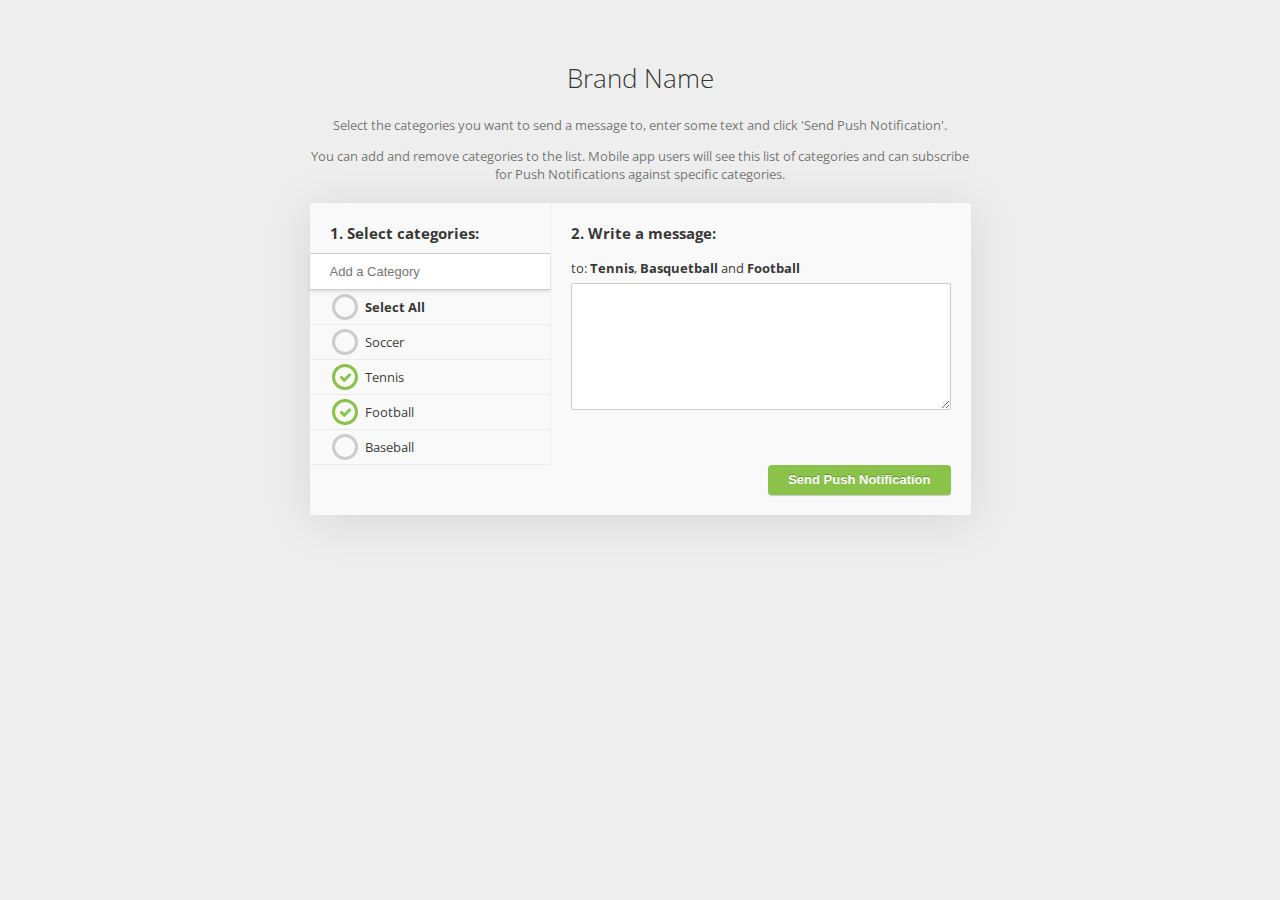
<file: console/index.html>
<!DOCTYPE html>
<html>
  <head>
    <title>Feedhenry Push Template - Console</title>
    <meta name="viewport" content="width=device-width, initial-scale=1.0">
    <meta charset="utf-8">
    <link rel="shortcut icon" href="../dist/img/favicon.ico">
    <link rel="apple-touch-icon-precomposed" sizes="144x144" href="../dist/img/apple-touch-icon-144-precomposed.png">
    <link rel="apple-touch-icon-precomposed" sizes="114x114" href="../dist/img/apple-touch-icon-114-precomposed.png">
    <link rel="apple-touch-icon-precomposed" sizes="72x72" href="../dist/img/apple-touch-icon-72-precomposed.png">
    <link rel="apple-touch-icon-precomposed" href="../dist/img/apple-touch-icon-57-precomposed.png">
    <link rel="stylesheet" href="//maxcdn.bootstrapcdn.com/font-awesome/4.3.0/css/font-awesome.min.css">
    <link href="css/styles.css" rel="stylesheet" media="screen, print">
  </head>
  <body>
    
    <h1 class="brand">Brand Name</h1>
    
    <div class="instructions">
      <p>Select the categories you want to send a message to, enter some text and click 'Send Push Notification'.</p>
      <p>You can add and remove categories to the list. Mobile app users will see this list of categories and can subscribe for Push Notifications against specific categories.</p>
    </div><!-- /instructions -->
    
    <div class="container">
      <form action="#">
        <div class="category-list">
          <h3>1. Select categories:</h3> 
          
          <div class="category-add">
            <label for="category-add" class="sr-only">Category Add</label>
            <input type="text" id="category-add" placeholder="Add a Category" />
          </div>
          
          <p class="loader"><i class="fa fa-circle-o-notch fa-spin"></i> Loading ...</p>

          <div class="category all">
            <input type="checkbox" id="soccer"/>
            <label for="soccer">
              Select All 
            </label>
          </div>

          <div class="category">
            <input type="checkbox" id="soccer"/>
            <label for="soccer">
              Soccer 
              <a href="#" class="delete-btn">
                <i class="fa fa-trash-o"></i>
              </a>
            </label>
          </div>

          <div class="category">
            <input type="checkbox" id="tennis" checked="checked" />
            <label for="tennis">
              Tennis
              <a href="#" class="delete-btn">
                <i class="fa fa-trash-o"></i>
              </a>
            </label>
          </div>

          <div class="category">
            <input type="checkbox" id="football" checked="checked" />
            <label for="football">
              Football
              <a href="#" class="delete-btn">
                <i class="fa fa-trash-o"></i>
              </a>
            </label>
          </div>
          <div class="category">
            <input type="checkbox" id="baseball"  />
            <label for="baseball">
              Baseball
              <a href="#" class="delete-btn">
                <i class="fa fa-trash-o"></i>
              </a>
            </label>
          </div>
<!--
          <div class="category">
            <input type="checkbox" id="basquetball" checked="checked" />
            <label for="basquetball">Basquetball</label>
          </div>
          <div class="category">
            <input type="checkbox" id="golf" />
            <label for="golf">Golf</label>
          </div>
          -->


        </div><!-- /category-list -->
        
        <div class="message">
          <h3>2. Write a message:</h3> 
          <label for="pushmessage">
            to: <strong>Tennis</strong>, <strong>Basquetball</strong> and <strong>Football</strong>
          </label>
          <textarea rows="7" cols="5" id="pushmessage"></textarea>
        </div><!-- /message -->
        
        <div class="submit-btn">
          <input type="submit" value="Send Push Notification" /> 
          <!-- ERIK: 
            Please add "disabled" to the input when there are no categories selected 
            <input type="submit" value="Send Push Notification" disabled /> 
          -->
        </div><!-- /submit-btn -->
        
      </form>  


    <div class="alert">
      Message sent!
    </div>
    <!-- ERIK: 
      by default this is green, if this is an error add the class "danger"
      <div class="alert danger">
    -->
    </div><!-- /container -->
    
    
  </body>
</html>
</file>
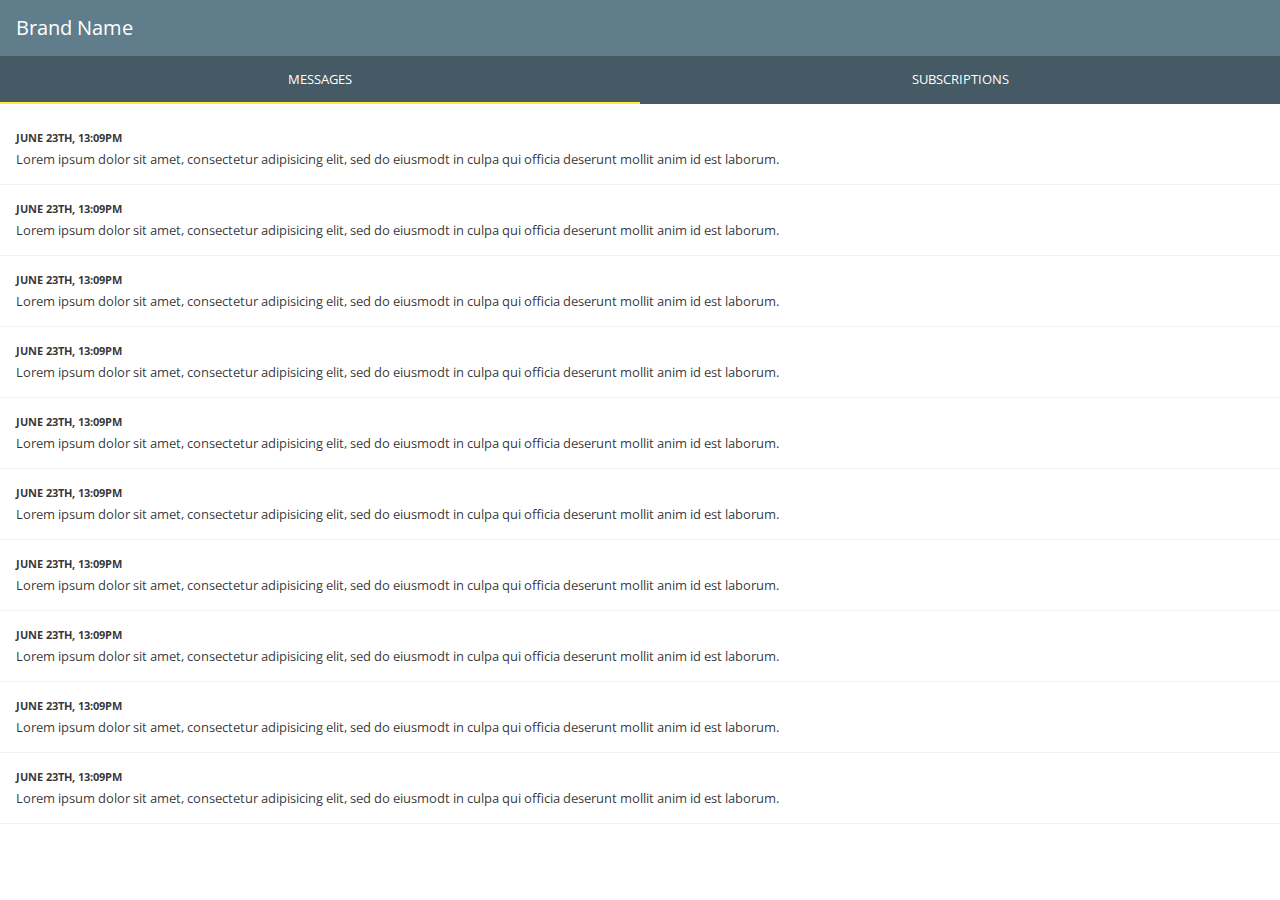
<file: mobile/index.html>
<!DOCTYPE html>
<html>
  <head>
    <title>Feedhenry Push Template - Console</title>
    <meta name="viewport" content="width=device-width, initial-scale=1.0">
    <meta charset="utf-8">
    <link rel="shortcut icon" href="../dist/img/favicon.ico">
    <link rel="apple-touch-icon-precomposed" sizes="144x144" href="../dist/img/apple-touch-icon-144-precomposed.png">
    <link rel="apple-touch-icon-precomposed" sizes="114x114" href="../dist/img/apple-touch-icon-114-precomposed.png">
    <link rel="apple-touch-icon-precomposed" sizes="72x72" href="../dist/img/apple-touch-icon-72-precomposed.png">
    <link rel="apple-touch-icon-precomposed" href="../dist/img/apple-touch-icon-57-precomposed.png">
    <link rel="stylesheet" href="//maxcdn.bootstrapcdn.com/font-awesome/4.3.0/css/font-awesome.min.css">
    <link href="css/styles.css" rel="stylesheet" media="screen, print">
  </head>
  <body>
    
    <div class="app-bar">
      <h1 class="brand">Brand Name</h1>
    </div>
    
    <nav>
      <ul>
        <li class="active"><a href="#">Messages</a></li>
        <li><a href="categories.html">Subscriptions</a></li>
      </ul>
    </nav>
    
    <div class="message-feed">
      
      <div class="message">
        <h4>June 23th, 13:09pm</h4>
        <p>Lorem ipsum dolor sit amet, consectetur adipisicing elit, sed do eiusmodt in culpa qui officia deserunt mollit anim id est laborum.</p>
      </div><!-- /message-->

      <div class="message">
        <h4>June 23th, 13:09pm</h4>
        <p>Lorem ipsum dolor sit amet, consectetur adipisicing elit, sed do eiusmodt in culpa qui officia deserunt mollit anim id est laborum.</p>
      </div><!-- /message-->

      <div class="message">
        <h4>June 23th, 13:09pm</h4>
        <p>Lorem ipsum dolor sit amet, consectetur adipisicing elit, sed do eiusmodt in culpa qui officia deserunt mollit anim id est laborum.</p>
      </div><!-- /message-->
      <div class="message">
        <h4>June 23th, 13:09pm</h4>
        <p>Lorem ipsum dolor sit amet, consectetur adipisicing elit, sed do eiusmodt in culpa qui officia deserunt mollit anim id est laborum.</p>
      </div><!-- /message-->
      <div class="message">
        <h4>June 23th, 13:09pm</h4>
        <p>Lorem ipsum dolor sit amet, consectetur adipisicing elit, sed do eiusmodt in culpa qui officia deserunt mollit anim id est laborum.</p>
      </div><!-- /message-->
      <div class="message">
        <h4>June 23th, 13:09pm</h4>
        <p>Lorem ipsum dolor sit amet, consectetur adipisicing elit, sed do eiusmodt in culpa qui officia deserunt mollit anim id est laborum.</p>
      </div><!-- /message-->

      <div class="message">
        <h4>June 23th, 13:09pm</h4>
        <p>Lorem ipsum dolor sit amet, consectetur adipisicing elit, sed do eiusmodt in culpa qui officia deserunt mollit anim id est laborum.</p>
      </div><!-- /message-->
      <div class="message">
        <h4>June 23th, 13:09pm</h4>
        <p>Lorem ipsum dolor sit amet, consectetur adipisicing elit, sed do eiusmodt in culpa qui officia deserunt mollit anim id est laborum.</p>
      </div><!-- /message-->
      <div class="message">
        <h4>June 23th, 13:09pm</h4>
        <p>Lorem ipsum dolor sit amet, consectetur adipisicing elit, sed do eiusmodt in culpa qui officia deserunt mollit anim id est laborum.</p>
      </div><!-- /message-->
      <div class="message">
        <h4>June 23th, 13:09pm</h4>
        <p>Lorem ipsum dolor sit amet, consectetur adipisicing elit, sed do eiusmodt in culpa qui officia deserunt mollit anim id est laborum.</p>
      </div><!-- /message-->
      
    </div><!-- /message-feed -->
    
  </body>
</html>
</file>
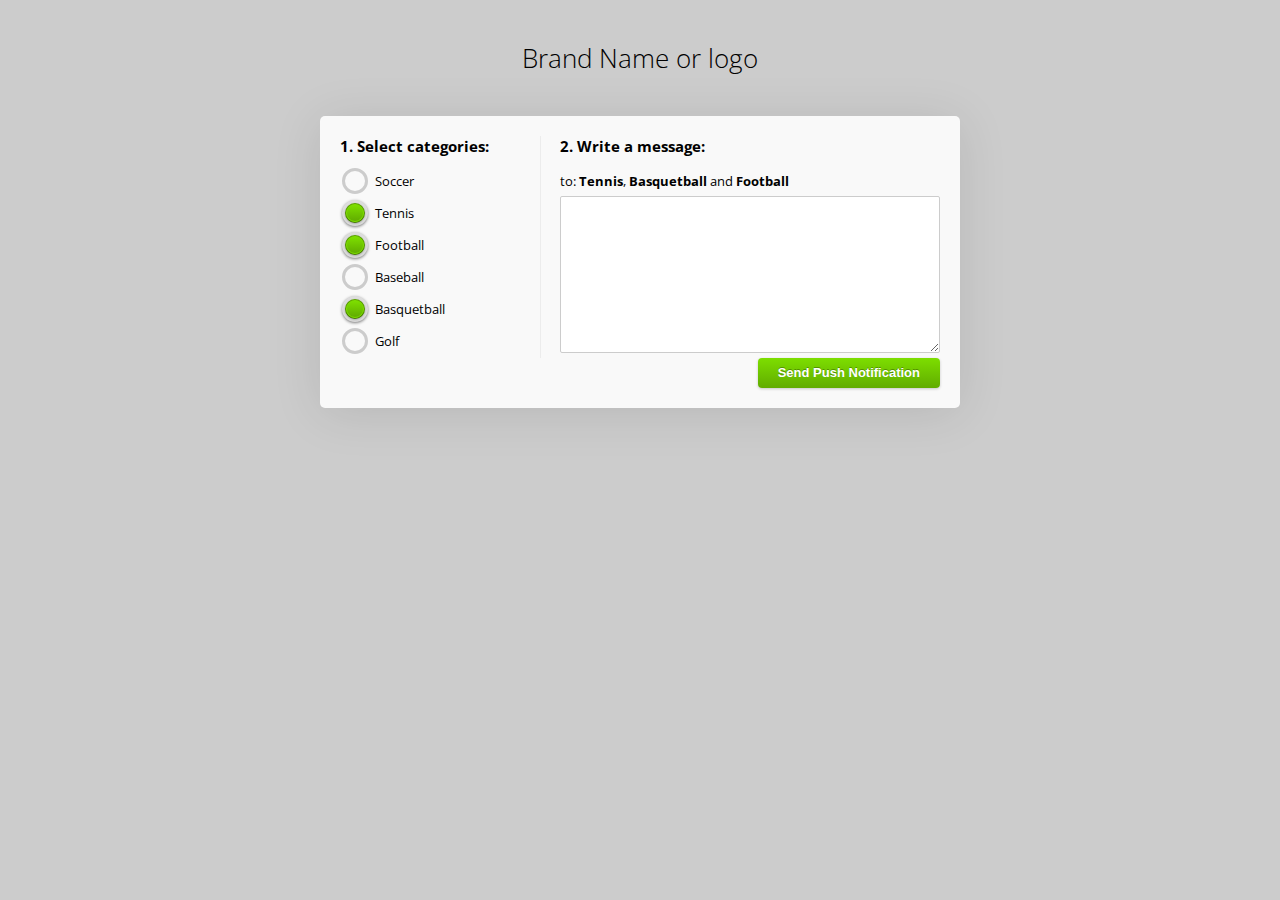
<file: console.html>
<!DOCTYPE html>
<html>
  <head>
    <title>Feedhenry Push Template - Console</title>
    <meta name="viewport" content="width=device-width, initial-scale=1.0">
    <meta charset="utf-8">
    <link rel="shortcut icon" href="../dist/img/favicon.ico">
    <link rel="apple-touch-icon-precomposed" sizes="144x144" href="../dist/img/apple-touch-icon-144-precomposed.png">
    <link rel="apple-touch-icon-precomposed" sizes="114x114" href="../dist/img/apple-touch-icon-114-precomposed.png">
    <link rel="apple-touch-icon-precomposed" sizes="72x72" href="../dist/img/apple-touch-icon-72-precomposed.png">
    <link rel="apple-touch-icon-precomposed" href="../dist/img/apple-touch-icon-57-precomposed.png">
    <link href="css/styles.css" rel="stylesheet" media="screen, print">
  </head>
  <body>
    
    <h1 class="brand">Brand Name or logo</h1>
    
    <div class="container">
      <form action="#">
        <div class="category-list">
          <h3>1. Select categories:</h3> 
          <div class="category">
            <input type="checkbox" id="soccer"/>
            <label for="soccer">Soccer</label>
          </div>

          <div class="category">
            <input type="checkbox" id="tennis" checked="checked" />
            <label for="tennis">Tennis</label>
          </div>

          <div class="category">
            <input type="checkbox" id="football" checked="checked" />
            <label for="football">Football</label>
          </div>

          <div class="category">
            <input type="checkbox" id="baseball"  />
            <label for="baseball">Baseball</label>
          </div>

          <div class="category">
            <input type="checkbox" id="basquetball" checked="checked" />
            <label for="basquetball">Basquetball</label>
          </div>

          <div class="category">
            <input type="checkbox" id="golf" />
            <label for="golf">Golf</label>
          </div>

        </div><!-- /category-list -->
        
        <div class="message">
          <h3>2. Write a message:</h3> 
          <label for="pushmessage">
            to: <strong>Tennis</strong>, <strong>Basquetball</strong> and <strong>Football</strong>
          </label>
          <textarea rows="9" cols="5" id="pushmessage"></textarea>
        </div><!-- /message -->
        
        <div class="submit-btn">
          <input type="submit" value="Send Push Notification" /> 
          <!-- ERIK: 
            Please add "disabled" to the input when there are no categories selected 
            <input type="submit" value="Send Push Notification" disabled /> 
          -->
        </div><!-- /submit-btn -->
        
      </form>  
    </div><!-- /container -->
  </body>
</html>
</file>
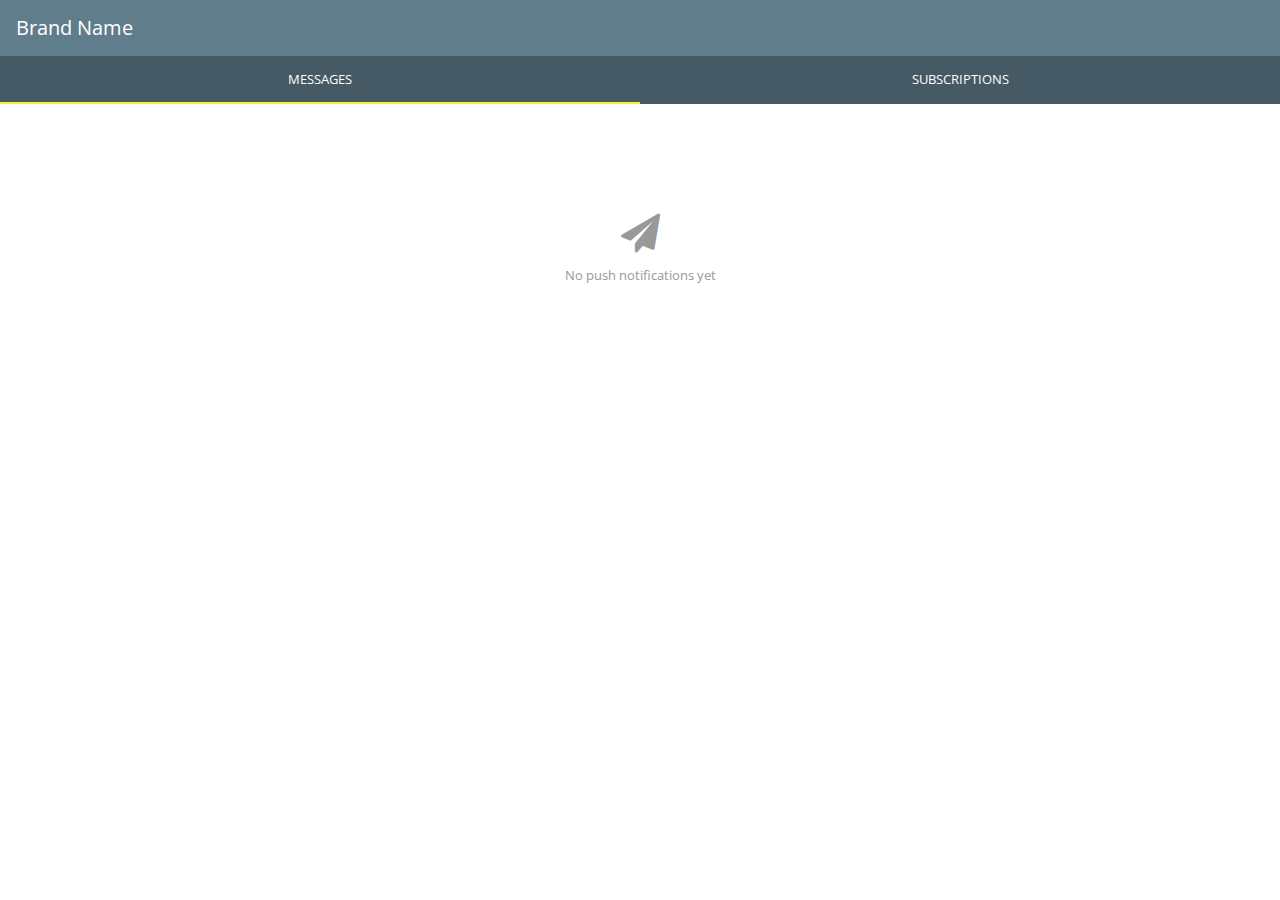
<file: mobile/blank.html>
<!DOCTYPE html>
<html>
  <head>
    <title>Feedhenry Push Template - Console</title>
    <meta name="viewport" content="width=device-width, initial-scale=1.0">
    <meta charset="utf-8">
    <link rel="shortcut icon" href="../dist/img/favicon.ico">
    <link rel="apple-touch-icon-precomposed" sizes="144x144" href="../dist/img/apple-touch-icon-144-precomposed.png">
    <link rel="apple-touch-icon-precomposed" sizes="114x114" href="../dist/img/apple-touch-icon-114-precomposed.png">
    <link rel="apple-touch-icon-precomposed" sizes="72x72" href="../dist/img/apple-touch-icon-72-precomposed.png">
    <link rel="apple-touch-icon-precomposed" href="../dist/img/apple-touch-icon-57-precomposed.png">
    <link rel="stylesheet" href="//maxcdn.bootstrapcdn.com/font-awesome/4.3.0/css/font-awesome.min.css">
    <link href="css/styles.css" rel="stylesheet" media="screen, print">
  </head>
  <body>
    
    <div class="app-bar">
      <h1 class="brand">Brand Name</h1>
    </div>
    
    <nav>
      <ul>
        <li class="active"><a href="#">Messages</a></li>
        <li><a href="categories.html">Subscriptions</a></li>
      </ul>
    </nav>
    
    <div class="blank-slate">
      <i class="fa fa-paper-plane fa-3x"></i>
      <p>No push notifications yet</p>
    </div><!-- /blank-slate -->
    
  </body>
</html>
</file>
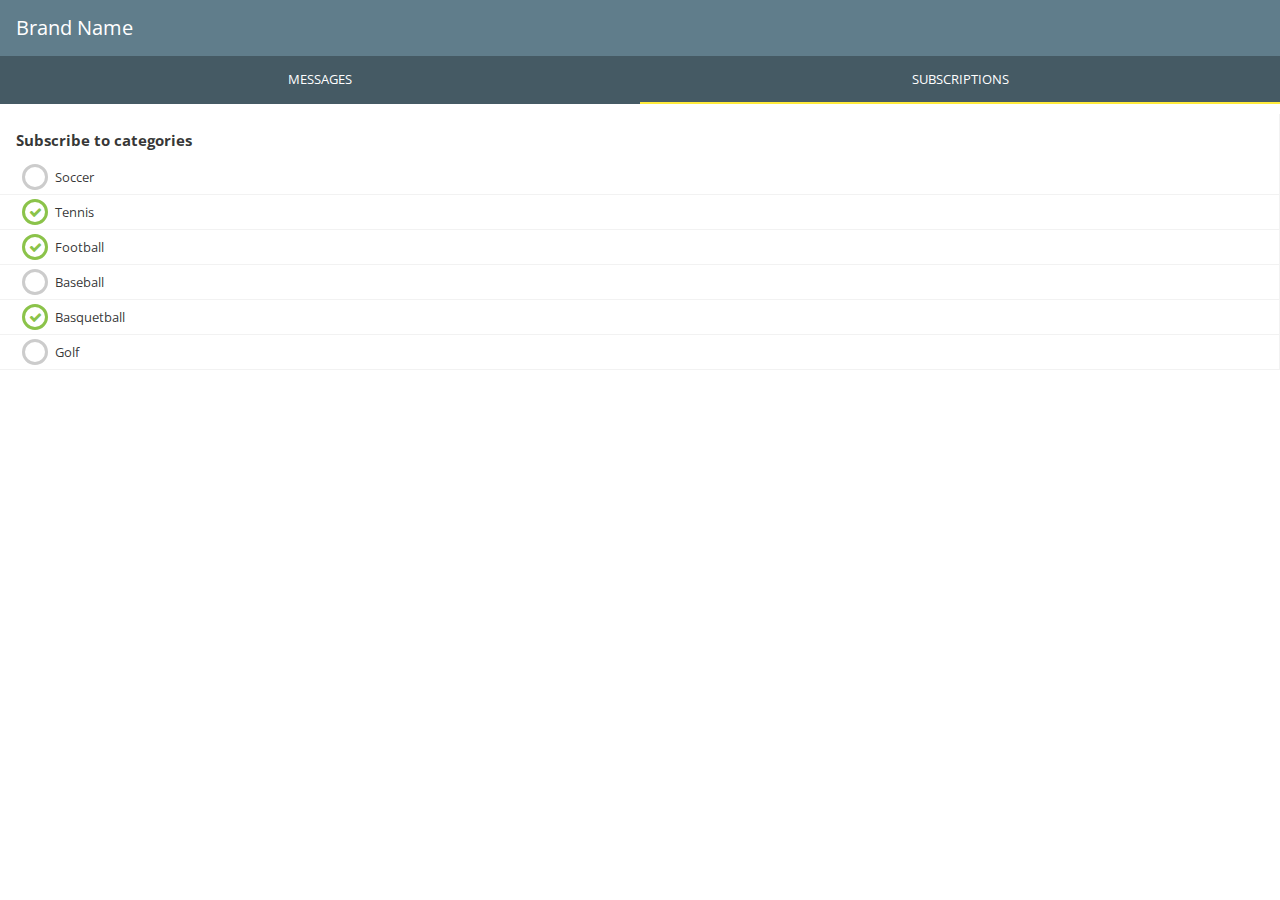
<file: mobile/categories.html>
<!DOCTYPE html>
<html>
  <head>
    <title>Feedhenry Push Template - Console</title>
    <meta name="viewport" content="width=device-width, initial-scale=1.0">
    <meta charset="utf-8">
    <link rel="shortcut icon" href="../dist/img/favicon.ico">
    <link rel="apple-touch-icon-precomposed" sizes="144x144" href="../dist/img/apple-touch-icon-144-precomposed.png">
    <link rel="apple-touch-icon-precomposed" sizes="114x114" href="../dist/img/apple-touch-icon-114-precomposed.png">
    <link rel="apple-touch-icon-precomposed" sizes="72x72" href="../dist/img/apple-touch-icon-72-precomposed.png">
    <link rel="apple-touch-icon-precomposed" href="../dist/img/apple-touch-icon-57-precomposed.png">
    <link rel="stylesheet" href="//maxcdn.bootstrapcdn.com/font-awesome/4.3.0/css/font-awesome.min.css">
    <link href="css/styles.css" rel="stylesheet" media="screen, print">
  </head>
  <body>
    
    <div class="app-bar">
      <h1 class="brand">Brand Name</h1>
    </div>
    
    <nav>
      <ul>
        <li><a href="index.html">Messages</a></li>
        <li class="active"><a href="#">Subscriptions</a></li>
      </ul>
    </nav>
    
      <form action="#">
        <div class="category-list">
          <h3>Subscribe to categories</h3> 
          <div class="category">
            <input type="checkbox" id="soccer"/>
            <label for="soccer">Soccer</label>
          </div>

          <div class="category">
            <input type="checkbox" id="tennis" checked="checked" />
            <label for="tennis">Tennis</label>
          </div>

          <div class="category">
            <input type="checkbox" id="football" checked="checked" />
            <label for="football">Football</label>
          </div>

          <div class="category">
            <input type="checkbox" id="baseball"  />
            <label for="baseball">Baseball</label>
          </div>

          <div class="category">
            <input type="checkbox" id="basquetball" checked="checked" />
            <label for="basquetball">Basquetball</label>
          </div>

          <div class="category">
            <input type="checkbox" id="golf" />
            <label for="golf">Golf</label>
          </div>

        </div><!-- /category-list -->
                
      </form>  
  </body>
</html>
</file>
<file: console/css/styles.css>
@import url(http://fonts.googleapis.com/css?family=Open+Sans:300,400,700);

html{
  background: #eee;
}

body{
  background: #eee;
  font-family: 'Open Sans', sans-serif;
  font-size: 13px;
  font-weight: 400;
  margin: 0;
  padding: 0;
  color: rgba(0,0,0,.8);
}

strong,h1,h2, h3,h4.h5.h6{
  font-variant: 700;
  margin: 0 0 10px 0;
  padding: 0;
}

h3{
  font-size: 15px;
}

.sr-only{
  display: none;
}

.brand{
  font-weight: 300;
  margin: 60px 0 20px 0;
  text-align: center;
}

.instructions{
  width: 661px;
  margin: 0 auto;
  text-align: center;
  color: rgba(0,0,0,.54);
}

.container{
  background: #f9f9f9;
  border-radius: 2px;
  box-shadow: 0 5px 50px rgba(0,0,0,.1);
  margin: 20px auto;
  padding: 0px;
  width: 661px;
  zoom: 1;
  position: relative;
}

.category-list{
  border-right: 1px solid rgba(0,0,0,.05);
  float: left;
  width: 200px;
  padding: 20px 20px 0 20px;
}

.category label{
  padding: 2px 20px 2px 55px;
  margin: 0 -20px;
  position: relative;
  border-bottom: 1px solid rgba(0,0,0,.05);
}

.category.all label{
  font-weight: 700;
}

.delete-btn{
  background: #F44336;
  color: #fff;
  padding: 0 10px;
  position: absolute;
  right: 0px;
  top: 0px;
  bottom: 0px;
  display: none;
}

.delete-btn:hover{
 background: #D32F2F;
}

.category label:hover .delete-btn{
  display: block;
}
  
.category label:before{
  border: 3px solid #ccc;
  border-radius: 13px;
  content: ".";
  height: 20px;
  left: 22px;
  position: absolute;
  text-indent: -99999px;
  top: 4px;
  width: 20px;
}

.category label:after{  
/*  border-radius: 9px;
  content: ".";
  height: 16px;
  text-indent: -99999px;
  width: 16px;
*/
}

input[type=checkbox] {
	display: none;
}

input[type=checkbox] + label {
 cursor: pointer;
 display: block;
 line-height: 30px;
/* border-radius: 15px;
 margin-bottom: 2px;
*/ 
}

input[type=checkbox] + label:hover {
  background: rgba(0,0,0,.05);
}

input[type=checkbox]:checked + label:before {
  border-color: #8BC34A;
/*  box-shadow: 0 1px 3px rgba(0,0,0,.5);*/
}

input[type=checkbox]:checked + label:after {
  font-family: FontAwesome;
  content: "\f00c";
  position: absolute;
  left: 29px;
  top: 3px;
  color: #8BC34A;
/*  background: -webkit-linear-gradient(#7dde00, #7dde00); 
  background: -o-linear-gradient(#7dde00, #7dde00);
  background: -moz-linear-gradient(#7dde00, #7dde00);
  background: linear-gradient(#7dde00, #61ac00);
  border: 1px solid #61ac00;
  box-shadow: 0 1px 3px rgba(0,0,0,.5);
*/
}

.message{
  float: right;
  width: 380px;
  padding: 20px;
}

.message label{
  display: block;
  line-height: 30px;
}

textarea, input[type=text]{
  border: 1px solid #ccc;
  border-radius: 2px;
  display: block;
  font-size: 13px;
  font-weight: 300;
  padding: 10px;
  width: 358px;
}

 input[type=text]{
   width: 210px;
   border-left: 0;
   border-right: 0;
   border-radius: 0px;
   margin: 0 -20px;
   padding-left: 20px;
   box-shadow: 0 2px 3px rgba(0,0,0,.1);
   z-index: 10;
   position: relative;
 }

.submit-btn{
  clear: both;
  text-align: right;
  padding: 0 20px 20px 20px; 
}

input[type=submit]{
  background: #8BC34A;
  box-shadow: 0 1px 1px rgba(0,0,0,.2);
  border: none;
  border-radius: 4px;
  color: #fff;
  cursor: pointer;
  line-height: 30px;
  text-shadow: 0 -1px 0 rgba(0,0,0,.3);
  font-weight: 700;
  font-size: 13px;
  padding: 0 20px;
}

input[type=submit]:hover{
  background: #689F38;
  text-shadow: 0 1px 0 rgba(0,0,0,.3);
}

input[type=submit]:disabled{
  background: #bbb;
  box-shadow: none;
  cursor: not-allowed;
  text-shadow: none;
}

input[type=submit]:active{
  box-shadow: inset 0 -2px 5px rgba(0,0,0,.4);
}

.alert{
  background: #689F38;
  position: absolute;
  top: -35px;
  width: 661px;
  text-align: center;
  border-radius: 2px;
  color: #fff;
  line-height: 25px;
  display: none;
}

.alert.danger{
  background: #D32F2F;
}

p.loader{
  color: #999;
  display: none;
  z-index: -1;
  position: relative;
}
</file>
<file: mobile/css/styles.css>
@import url(http://fonts.googleapis.com/css?family=Open+Sans:300,400,700);

html{
  background: #fff;
}
body{
  background: #fff;
  font-family: 'Open Sans', sans-serif;
  font-size: 13px;
  font-weight: 400;
  margin: 0;
  padding: 114px 0 0 0;
  color: rgba(0,0,0,.8);
}

strong,h1,h2, h3,h4.h5.h6{
  font-variant: 700;
  margin: 0 0 10px 0;
  padding: 0;
}

h3{
  font-size: 15px;
}


.app-bar{
  background: #607D8B;
  padding: 0 16px;
  color: #fff;
  position: fixed;
  left: 0;
  right: 0;
  top: 0;
}

.brand{
  line-height: 56px;
  font-size: 20px;
  font-weight: 400;
  margin: 0;
  padding: 0;
}

nav{
  background: #455A64;
  position: fixed;
  top: 56px;
  left: 0;
  right: 0;
}

nav ul{
  margin: 0;
  list-style: none;
  padding: 0;
  zoom: 1;
  overflow: auto;
}

nav ul li{
  float: left;
  width: 50%;
  text-align: center;
  line-height: 46px;
  text-transform: uppercase;
}

nav ul li a{
  display: block;
  color: #fff;
  text-decoration: none;
}

nav ul li.active a{
  border-bottom: 2px solid #FFEB3B;
}

.category-list{
  border-right: 1px solid rgba(0,0,0,.05);
  padding: 16px 16px 0 16px;
}

.category label{
  padding: 2px 16px 2px 55px;
  margin: 0 -16px;
  position: relative;
  border-bottom: 1px solid rgba(0,0,0,.05);
}

.delete-btn{
  background: #F44336;
  color: #fff;
  padding: 0 10px;
  position: absolute;
  right: 0px;
  top: 0px;
  bottom: 0px;
  display: none;
}

.delete-btn:hover{
 background: #D32F2F;
}

.category label:hover .delete-btn{
  display: block;
}
  
.category label:before{
  border: 3px solid #ccc;
  border-radius: 13px;
  content: ".";
  height: 20px;
  left: 22px;
  position: absolute;
  text-indent: -99999px;
  top: 4px;
  width: 20px;
}

.category label:after{  
/*  border-radius: 9px;
  content: ".";
  height: 16px;
  text-indent: -99999px;
  width: 16px;
*/
}

input[type=checkbox] {
	display: none;
}

input[type=checkbox] + label {
 cursor: pointer;
 display: block;
 line-height: 30px;
/* border-radius: 15px;
 margin-bottom: 2px;
*/ 
}

input[type=checkbox] + label:hover {
  background: rgba(0,0,0,.05);
}

input[type=checkbox]:checked + label:before {
  border-color: #8BC34A;
/*  box-shadow: 0 1px 3px rgba(0,0,0,.5);*/
}

input[type=checkbox]:checked + label:after {
  font-family: FontAwesome;
  content: "\f00c";
  position: absolute;
  left: 29px;
  top: 3px;
  color: #8BC34A;
}


.message{
  padding: 0 16px;
  border-bottom: 1px solid rgba(0,0,0,.05);
}
.message p{
  margin: 0 0 16px 0;
}

.message h4{
  margin: 16px 0 5px 0;
  font-size: 11px;
  text-transform: uppercase;
}


.blank-slate{
  margin-top: 100px;
  text-align: center;
  color: #999;
}
</file>
<file: css/styles.css>
@import url(http://fonts.googleapis.com/css?family=Open+Sans:300,400,700);

html{
    background: #ccc;
}
body{
  background: #ccc;
  margin: 0;
  padding: 0;
  font-family: 'Open Sans', sans-serif;
  font-size: 13px;
  font-weight: 400;
}

strong,h1,h2, h3,h4.h5.h6{
  font-variant: 700;
  margin: 0 0 10px 0;
  padding: 0;
}

h3{
  font-size: 15px;
}

.brand{
  font-weight: 300;
  text-align: center;
  margin: 40px 0;
}

.container{
  background: #f9f9f9;
  box-shadow: 0 5px 50px rgba(0,0,0,.1);
  width: 600px;
  margin: 20px auto;
  overflow: auto;
  zoom: 1;
  padding: 20px;
  border-radius: 5px;
}

.category-list{
  float: left;
  width: 200px;
  border-right: 1px solid rgba(0,0,0,.05);
}


.category label{
  position: relative;
  padding-left: 35px;
  margin-right: 20px;
}

.category label:before{
  content: ".";
  text-indent: -99999px;
  position: absolute;
  left: 2px;
  top: 2px;
  height: 20px;
  width: 20px;
  border-radius: 13px;
  border: 3px solid #ccc;
}

.category label:after{
  content: ".";
  text-indent: -99999px;
  position: absolute;
  left: 6px;
  top: 6px;
  height: 16px;
  width: 16px;
  border-radius: 9px;
}


input[type=checkbox] {
	display: none;
}

input[type=checkbox] + label {
 display: block;
 margin-bottom: 2px;
 line-height: 30px;
 border-radius: 15px;
 cursor: pointer;
}
input[type=checkbox] + label:hover {
  background: rgba(0,0,0,.1);
}


input[type=checkbox]:checked + label:before {
  border-color: #ddd;
  box-shadow: 0 1px 3px rgba(0,0,0,.5);
  background: #61ac00;
}

input[type=checkbox]:checked + label:after {
  background: -webkit-linear-gradient(#7dde00, #7dde00); /* For Safari 5.1 to 6.0 */
  background: -o-linear-gradient(#7dde00, #7dde00); /* For Opera 11.1 to 12.0 */
  background: -moz-linear-gradient(#7dde00, #7dde00); /* For Firefox 3.6 to 15 */
  background: linear-gradient(#7dde00, #61ac00); /* Standard syntax */
  box-shadow: 0 1px 3px rgba(0,0,0,.5);
  border: 1px solid #7dde00;
}

.message{
  float: right;
  width: 380px;
}

.message label{
  display: block;
  line-height: 30px;
}

textarea{
  display: block;
  width: 358px;
  border: 1px solid #ccc;
  border-radius: 2px;
  font-weight: 300;
  font-style: 13px;
  padding: 10px;
}

.submit-btn{
  clear: both;
  text-align: right;
}

input[type=submit]{
  border: none;
  padding: 0 20px;
  line-height: 30px;
  background: -webkit-linear-gradient(#7dde00, #7dde00); /* For Safari 5.1 to 6.0 */
  background: -o-linear-gradient(#7dde00, #7dde00); /* For Opera 11.1 to 12.0 */
  background: -moz-linear-gradient(#7dde00, #7dde00); /* For Firefox 3.6 to 15 */
  background: linear-gradient(#7dde00, #61ac00); /* Standard syntax */
  box-shadow: 0 1px 3px rgba(0,0,0,.2);
  color: #fff;
  text-shadow: 0 -1px 0 rgba(0,0,0,.3);
  border-radius: 4px;
  font-weight: 700;
  font-size: 13px;
  cursor: pointer;
}

input[type=submit]:hover{
  background: -webkit-linear-gradient(#7dde00, #7dde00); /* For Safari 5.1 to 6.0 */
  background: -o-linear-gradient(#7dde00, #7dde00); /* For Opera 11.1 to 12.0 */
  background: -moz-linear-gradient(#7dde00, #7dde00); /* For Firefox 3.6 to 15 */
  background: linear-gradient(#61ac00,#7dde00); /* Standard syntax */
  text-shadow: 0 1px 0 rgba(0,0,0,.3);
}

input[type=submit]:disabled{
  background: #bbb;
  box-shadow: none;
  text-shadow: none;
  cursor: not-allowed;
}

input[type=submit]:active{
  box-shadow: inset 0 -2px 5px rgba(0,0,0,.4);
}
</file>
